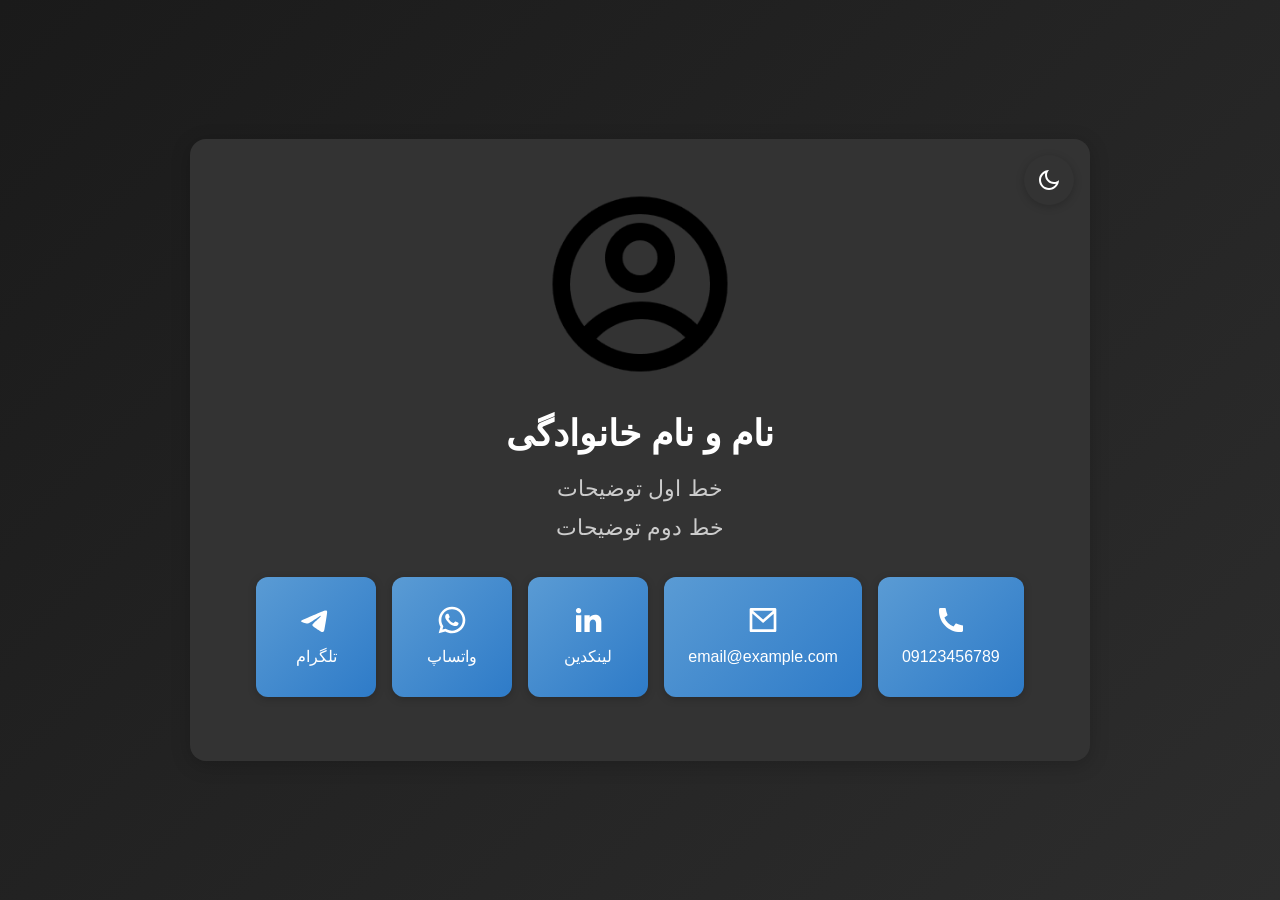
<file: index.html>
<!DOCTYPE html>
<html lang="fa" dir="rtl">
<head>
    <meta charset="UTF-8">
    <meta name="viewport" content="width=device-width, initial-scale=1.0">
    <title>قالب پروفایل شخصی</title>
    <link href="https://v1.fontapi.ir/css/Vazir" rel="stylesheet">
    <link rel="stylesheet" href="style.css">
</head>
<body class="dark-mode">
    <main class="card">
        <button id="theme-toggle" class="theme-toggle" aria-label="تغییر تم">
            <svg xmlns="http://www.w3.org/2000/svg" viewBox="0 0 24 24" fill="currentColor" class="sun-icon"><path d="M12 18C8.68629 18 6 15.3137 6 12C6 8.68629 8.68629 6 12 6C15.3137 6 18 8.68629 18 12C18 15.3137 15.3137 18 12 18ZM12 16C14.2091 16 16 14.2091 16 12C16 9.79086 14.2091 8 12 8C9.79086 8 8 9.79086 8 12C8 14.2091 9.79086 16 12 16ZM11 1H13V4H11V1ZM11 20H13V23H11V20ZM3.51472 4.92893L4.92893 3.51472L7.05025 5.63604L5.63604 7.05025L3.51472 4.92893ZM16.9497 18.364L18.364 16.9497L20.4853 19.0711L19.0711 20.4853L16.9497 18.364ZM19.0711 3.51472L20.4853 4.92893L18.364 7.05025L16.9497 5.63604L19.0711 3.51472ZM5.63604 16.9497L7.05025 18.364L4.92893 20.4853L3.51472 19.0711L5.63604 16.9497ZM23 11V13H20V11H23ZM4 11V13H1V11H4Z"></path></svg>
            <svg xmlns="http://www.w3.org/2000/svg" viewBox="0 0 24 24" fill="currentColor" class="moon-icon"><path d="M10 7C10 10.866 13.134 14 17 14C18.9584 14 20.729 13.1957 21.9995 11.8995C22 11.933 22 11.9665 22 12C22 17.5228 17.5228 22 12 22C6.47715 22 2 17.5228 2 12C2 6.47715 6.47715 2 12 2C12.0335 2 12.067 2 12.1005 2.00049C10.8043 3.27098 10 5.04157 10 7ZM4 12C4 16.4183 7.58172 20 12 20C15.0583 20 17.7158 18.2839 19.062 15.7621C18.3945 15.9187 17.7035 16 17 16C12.0294 16 8 11.9706 8 7C8 6.29648 8.08133 5.60547 8.2379 4.938C5.71611 6.28423 4 8.9417 4 12Z"></path></svg>
        </button>
        <header class="profile-section">
            <img src="pic/profile.png" alt="عکس پروفایل" class="profile-img">
            <h1>نام و نام خانوادگی</h1>
            <p class="subtitle">خط اول توضیحات</p>
            <p class="subtitle">خط دوم توضیحات</p>
        </header>
        <section class="contact-section">
            <a href="tel:+989123456789" class="contact-btn" aria-label="تماس">
                <svg xmlns="http://www.w3.org/2000/svg" viewBox="0 0 24 24" fill="currentColor"><path d="M21 16.42V19.9561C21 20.4811 20.5941 20.9167 20.0705 20.9537C19.6331 20.9846 19.2763 21 19 21C10.1634 21 3 13.8366 3 5C3 4.72371 3.01545 4.36687 3.04635 3.9295C3.08337 3.40588 3.51894 3 4.04386 3H7.5801C7.83678 3 8.05176 3.19442 8.07753 3.4498C8.10067 3.67907 8.12218 3.86314 8.14207 4.00202C8.34435 5.41472 8.75753 6.75936 9.3487 8.00303C9.44359 8.20265 9.38171 8.44159 9.20185 8.57006L7.04355 10.1118C8.35752 13.1811 10.8189 15.6425 13.8882 16.9565L15.4271 14.8019C15.5572 14.6199 15.799 14.5573 16.001 14.6532C17.2446 15.2439 18.5891 15.6566 20.0016 15.8584C20.1396 15.8782 20.3225 15.8995 20.5502 15.9225C20.8056 15.9483 21 16.1633 21 16.42Z"></path></svg>
                <span dir="ltr">09123456789</span>
            </a>
            <a href="mailto:email@example.com" class="contact-btn" aria-label="ایمیل">
                <svg xmlns="http://www.w3.org/2000/svg" viewBox="0 0 24 24" fill="currentColor"><path d="M3 3H21C21.5523 3 22 3.44772 22 4V20C22 20.5523 21.5523 21 21 21H3C2.44772 21 2 20.5523 2 20V4C2 3.44772 2.44772 3 3 3ZM20 7.23792L12.0718 14.338L4 7.21594V19H20V7.23792ZM4.51146 5L12.0619 11.662L19.501 5H4.51146Z"></path></svg>
                <span dir="ltr">email@example.com</span>
            </a>
            <a href="https://www.linkedin.com/" class="contact-btn" aria-label="لینکدین" target="_blank" rel="noopener noreferrer">
                <svg xmlns="http://www.w3.org/2000/svg" viewBox="0 0 24 24" fill="currentColor"><path d="M6.94048 4.99993C6.94011 5.81424 6.44608 6.54702 5.69134 6.85273C4.9366 7.15845 4.07187 6.97605 3.5049 6.39155C2.93793 5.80704 2.78195 4.93715 3.1105 4.19207C3.43906 3.44699 4.18654 2.9755 5.00048 2.99993C6.08155 3.03238 6.94097 3.91837 6.94048 4.99993ZM7.00048 8.47993H3.00048V20.9999H7.00048V8.47993ZM13.3205 8.47993H9.34048V20.9999H13.2805V14.4299C13.2805 10.7699 18.0505 10.4299 18.0505 14.4299V20.9999H22.0005V13.0699C22.0005 6.89993 14.9405 7.12993 13.2805 10.1599L13.3205 8.47993Z"></path></svg>
                <span>لینکدین</span>
            </a>
            <a href="https://whatsapp.com" class="contact-btn" aria-label="واتساپ" target="_blank" rel="noopener noreferrer">
                <svg xmlns="http://www.w3.org/2000/svg" viewBox="0 0 24 24" fill="currentColor"><path d="M7.25361 18.4944L7.97834 18.917C9.18909 19.623 10.5651 20 12.001 20C16.4193 20 20.001 16.4183 20.001 12C20.001 7.58172 16.4193 4 12.001 4C7.5827 4 4.00098 7.58172 4.00098 12C4.00098 13.4363 4.37821 14.8128 5.08466 16.0238L5.50704 16.7478L4.85355 19.1494L7.25361 18.4944ZM2.00516 22L3.35712 17.0315C2.49494 15.5536 2.00098 13.8345 2.00098 12C2.00098 6.47715 6.47813 2 12.001 2C17.5238 2 22.001 6.47715 22.001 12C22.001 17.5228 17.5238 22 12.001 22C10.1671 22 8.44851 21.5064 6.97086 20.6447L2.00516 22ZM8.39232 7.30833C8.5262 7.29892 8.66053 7.29748 8.79459 7.30402C8.84875 7.30758 8.90265 7.31384 8.95659 7.32007C9.11585 7.33846 9.29098 7.43545 9.34986 7.56894C9.64818 8.24536 9.93764 8.92565 10.2182 9.60963C10.2801 9.76062 10.2428 9.95633 10.125 10.1457C10.0652 10.2428 9.97128 10.379 9.86248 10.5183C9.74939 10.663 9.50599 10.9291 9.50599 10.9291C9.50599 10.9291 9.40738 11.0473 9.44455 11.1944C9.45903 11.25 9.50521 11.331 9.54708 11.3991C9.57027 11.4368 9.5918 11.4705 9.60577 11.4938C9.86169 11.9211 10.2057 12.3543 10.6259 12.7616C10.7463 12.8783 10.8631 12.9974 10.9887 13.108C11.457 13.5209 11.9868 13.8583 12.559 14.1082L12.5641 14.1105C12.6486 14.1469 12.692 14.1668 12.8157 14.2193C12.8781 14.2457 12.9419 14.2685 13.0074 14.2858C13.0311 14.292 13.0554 14.2955 13.0798 14.2972C13.2415 14.3069 13.335 14.2032 13.3749 14.1555C14.0984 13.279 14.1646 13.2218 14.1696 13.2222V13.2238C14.2647 13.1236 14.4142 13.0888 14.5476 13.097C14.6085 13.1007 14.6691 13.1124 14.7245 13.1377C15.2563 13.3803 16.1258 13.7587 16.1258 13.7587L16.7073 14.0201C16.8047 14.0671 16.8936 14.1778 16.8979 14.2854C16.9005 14.3523 16.9077 14.4603 16.8838 14.6579C16.8525 14.9166 16.7738 15.2281 16.6956 15.3913C16.6406 15.5058 16.5694 15.6074 16.4866 15.6934C16.3743 15.81 16.2909 15.8808 16.1559 15.9814C16.0737 16.0426 16.0311 16.0714 16.0311 16.0714C15.8922 16.159 15.8139 16.2028 15.6484 16.2909C15.391 16.428 15.1066 16.5068 14.8153 16.5218C14.6296 16.5313 14.4444 16.5447 14.2589 16.5347C14.2507 16.5342 13.6907 16.4482 13.6907 16.4482C12.2688 16.0742 10.9538 15.3736 9.85034 14.402C9.62473 14.2034 9.4155 13.9885 9.20194 13.7759C8.31288 12.8908 7.63982 11.9364 7.23169 11.0336C7.03043 10.5884 6.90299 10.1116 6.90098 9.62098C6.89729 9.01405 7.09599 8.4232 7.46569 7.94186C7.53857 7.84697 7.60774 7.74855 7.72709 7.63586C7.85348 7.51651 7.93392 7.45244 8.02057 7.40811C8.13607 7.34902 8.26293 7.31742 8.39232 7.30833Z"></path></svg>
                <span>واتساپ</span>
            </a>
            <a href="https://t.me/" class="contact-btn" aria-label="تلگرام" target="_blank" rel="noopener noreferrer">
                <svg xmlns="http://www.w3.org/2000/svg" viewBox="0 0 24 24" fill="currentColor"><path d="M2.14753 11.8099C7.3949 9.52374 10.894 8.01654 12.6447 7.28833C17.6435 5.20916 18.6822 4.84799 19.3592 4.83606C19.5081 4.83344 19.8411 4.87034 20.0567 5.04534C20.2388 5.1931 20.2889 5.39271 20.3129 5.5328C20.3369 5.6729 20.3667 5.99204 20.343 6.2414C20.0721 9.08763 18.9 15.9947 18.3037 19.1825C18.0514 20.5314 17.5546 20.9836 17.0736 21.0279C16.0283 21.1241 15.2345 20.3371 14.2221 19.6735C12.6379 18.635 11.7429 17.9885 10.2051 16.9751C8.42795 15.804 9.58001 15.1603 10.5928 14.1084C10.8579 13.8331 15.4635 9.64397 15.5526 9.26395C15.5637 9.21642 15.5741 9.03926 15.4688 8.94571C15.3636 8.85216 15.2083 8.88415 15.0962 8.9096C14.9373 8.94566 12.4064 10.6184 7.50365 13.928C6.78528 14.4212 6.13461 14.6616 5.55163 14.649C4.90893 14.6351 3.67265 14.2856 2.7536 13.9869C1.62635 13.6204 0.730432 13.4267 0.808447 12.8044C0.849081 12.4803 1.29544 12.1488 2.14753 11.8099Z"></path></svg>
                <span>تلگرام</span>
            </a>
        </section>
    </main>
    <script>
        const themeToggle = document.getElementById('theme-toggle');
        const body = document.body;

        themeToggle.addEventListener('click', () => {
            body.classList.toggle('dark-mode');
        });
    </script>
</body>
</html>
</file>
<file: style.css>
/* Reset and base styles */
* {
    box-sizing: border-box;
    margin: 0;
    padding: 0;
}

:root {
    --bg-gradient-start: #f6f6f7;
    --bg-gradient-end: #fbfbfb;
    --card-bg: #ffffff;
    --text-color: #444;
    --subtitle-color: #666;
    --accent-start: #4db8e6;
    --accent-end: #0095da;
    --accent-hover-start: #3a9cc8;
    --accent-hover-end: #007bb8;
    --shadow: rgba(16, 24, 40, 0.06);
    --shadow-hover: rgba(16, 24, 40, 0.12);
    --footer-color: #666;
    --link-color: #0095da;
}

.dark-mode {
    --bg-gradient-start: #1a1a1a;
    --bg-gradient-end: #2d2d2d;
    --card-bg: #333333;
    --text-color: #ffffff;
    --subtitle-color: #cccccc;
    --accent-start: #5a9bd4;
    --accent-end: #2e7bc8;
    --accent-hover-start: #4a8ac0;
    --accent-hover-end: #2565a0;
    --shadow: rgba(0, 0, 0, 0.2);
    --shadow-hover: rgba(0, 0, 0, 0.4);
    --footer-color: #cccccc;
    --link-color: #5a9bd4;
}

body {
    font-family: 'Vazir', sans-serif;
    background: linear-gradient(135deg, var(--bg-gradient-start) 0%, var(--bg-gradient-end) 100%);
    color: var(--text-color);
    direction: rtl;
    text-align: center;
    line-height: 1.6;
    padding: 16px;
    min-height: 100vh;
    display: flex;
    align-items: center;
    justify-content: center;
    transition: background 0.3s ease, color 0.3s ease;
}

/* Card styles */
.card {
    background: var(--card-bg);
    border-radius: 16px;
    box-shadow: 0 4px 20px var(--shadow);
    padding: 24px;
    max-width: 100%;
    width: 100%;
    transition: transform 0.18s ease, box-shadow 0.18s ease;
    position: relative;
}

.card:hover {
    transform: translateY(-2px);
    box-shadow: 0 8px 32px var(--shadow-hover);
}

/* Profile section */
.profile-section {
    margin-bottom: 32px;
}

.profile-img {
    width: 200px;
    height: 200px;
    border-radius: 50%;
    object-fit: cover;
    margin: 0 auto 16px;
    display: block;
}

h1 {
    font-size: 24px;
    font-weight: bold;
    margin-bottom: 8px;
    color: var(--text-color);
}

.subtitle {
    font-size: 16px;
    color: var(--subtitle-color);
    margin-bottom: 4px;
}

/* Contact section */
.contact-section {
    display: flex;
    flex-wrap: wrap;
    gap: 12px;
    justify-content: center;
    margin-bottom: 24px;
}

.contact-btn {
    display: flex;
    flex-direction: column;
    align-items: center;
    padding: 16px;
    background: linear-gradient(135deg, var(--accent-start) 0%, var(--accent-end) 100%);
    color: #ffffff;
    text-decoration: none;
    border-radius: 12px;
    box-shadow: 0 2px 8px var(--shadow);
    transition: transform 0.18s ease, box-shadow 0.18s ease, background-color 0.18s ease;
    min-width: 80px;
    min-height: 80px;
    justify-content: center;
}

.contact-btn:hover {
    transform: translateY(-4px);
    box-shadow: 0 4px 16px var(--shadow-hover);
    background: linear-gradient(135deg, var(--accent-hover-start) 0%, var(--accent-hover-end) 100%);
}

.contact-btn:active {
    transform: translateY(-2px);
}

.contact-btn:focus {
    outline: 3px solid #0095da;
    outline-offset: 2px;
}

.contact-btn svg {
    width: 24px;
    height: 24px;
    margin-bottom: 8px;
}

.contact-btn span {
    font-size: 12px;
    font-weight: 500;
}

/* Card footer */
/* Theme toggle button */
.theme-toggle {
    position: absolute;
    top: 16px;
    right: 16px;
    background: var(--card-bg);
    border: none;
    border-radius: 50%;
    width: 50px;
    height: 50px;
    cursor: pointer;
    box-shadow: 0 2px 8px var(--shadow);
    transition: transform 0.18s ease, box-shadow 0.18s ease;
    display: flex;
    align-items: center;
    justify-content: center;
    z-index: 10;
}

.theme-toggle:hover {
    transform: scale(1.1);
    box-shadow: 0 4px 16px var(--shadow-hover);
}

.theme-toggle svg {
    width: 24px;
    height: 24px;
    color: var(--text-color);
}

.sun-icon {
    display: block;
}

.moon-icon {
    display: none;
}

.dark-mode .sun-icon {
    display: none;
}

.dark-mode .moon-icon {
    display: block;
}

/* Responsive breakpoints */
@media (max-width: 599px) {
    .contact-section {
        flex-direction: column;
        align-items: center;
        gap: 16px;
    }

    .contact-btn {
        width: 100%;
        max-width: 280px;
        flex-direction: row;
        align-items: center;
        padding: 20px 24px;
        position: relative;
        min-height: 60px;
    }

    .contact-btn span {
        position: absolute;
        left: 24px;
        right: 64px;
        text-align: center;
        top: 50%;
        transform: translateY(-50%);
        font-size: 16px;
        font-weight: 500;
    }

    .contact-btn svg {
        position: absolute;
        right: 24px;
        top: 50%;
        transform: translateY(-50%);
        width: 28px;
        height: 28px;
    }
}

@media (min-width: 600px) {
    body {
        padding: 32px;
    }

    .card {
        max-width: 480px;
        padding: 32px;
    }

    .profile-img {
        width: 200px;
        height: 200px;
        object-fit: cover;
    }

    h1 {
        font-size: 28px;
    }

    .subtitle {
        font-size: 18px;
    }

    .contact-btn {
        min-width: 100px;
        min-height: 100px;
        padding: 20px;
    }

    .contact-btn svg {
        width: 28px;
        height: 28px;
    }

    .contact-btn span {
        font-size: 14px;
    }
}

@media (min-width: 900px) {
    .card {
        max-width: 720px;
        padding: 40px;
    }

    .profile-img {
        width: 280px;
        height: 280px;
        object-fit: cover;
    }

    h1 {
        font-size: 32px;
    }

    .subtitle {
        font-size: 20px;
    }

    .contact-section {
        gap: 16px;
    }

    .contact-btn {
        min-width: 120px;
        min-height: 120px;
        padding: 24px;
    }

    .contact-btn svg {
        width: 32px;
        height: 32px;
    }

    .contact-btn span {
        font-size: 16px;
    }
}

@media (min-width: 1200px) {
    .card {
        max-width: 900px;
    }

    .profile-img {
        width: 210px;
        height: 210px;
        object-fit: cover;
    }

    h1 {
        font-size: 36px;
    }

    .subtitle {
        font-size: 22px;
    }
}
</file>
